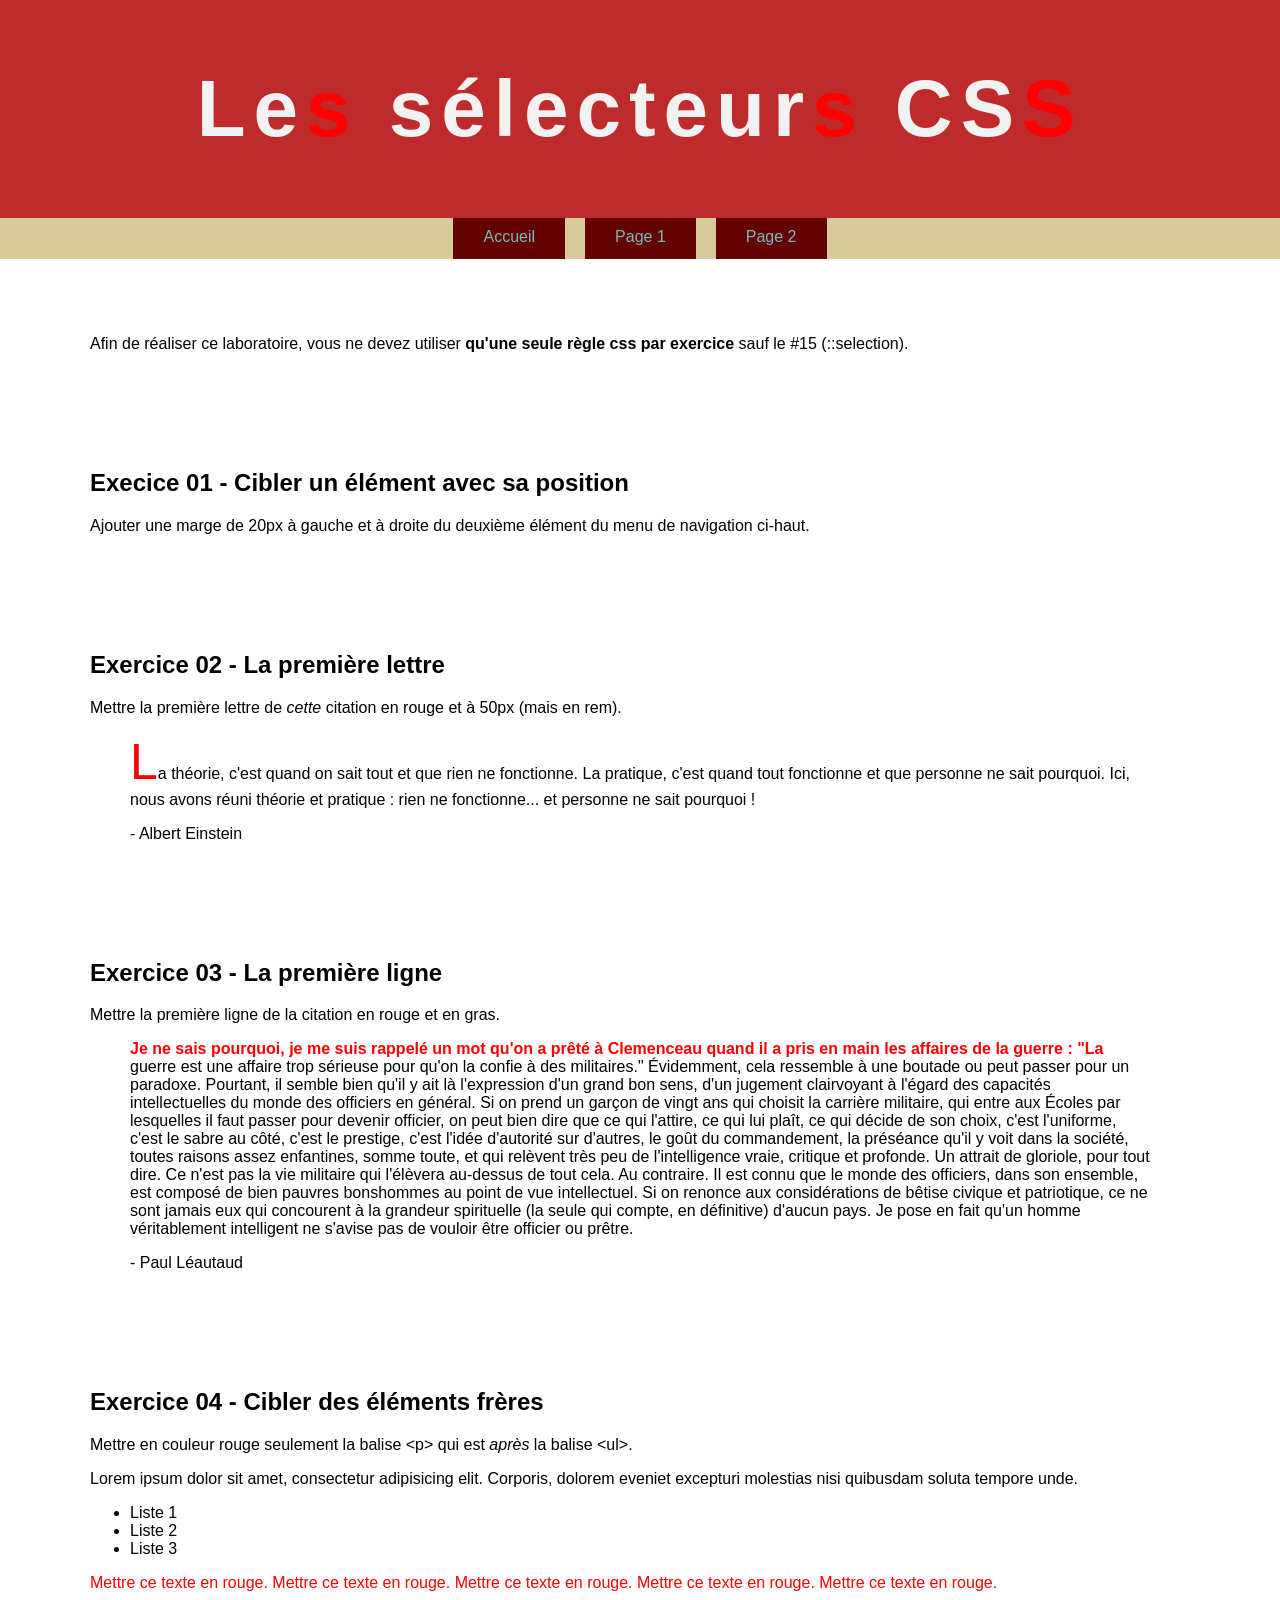
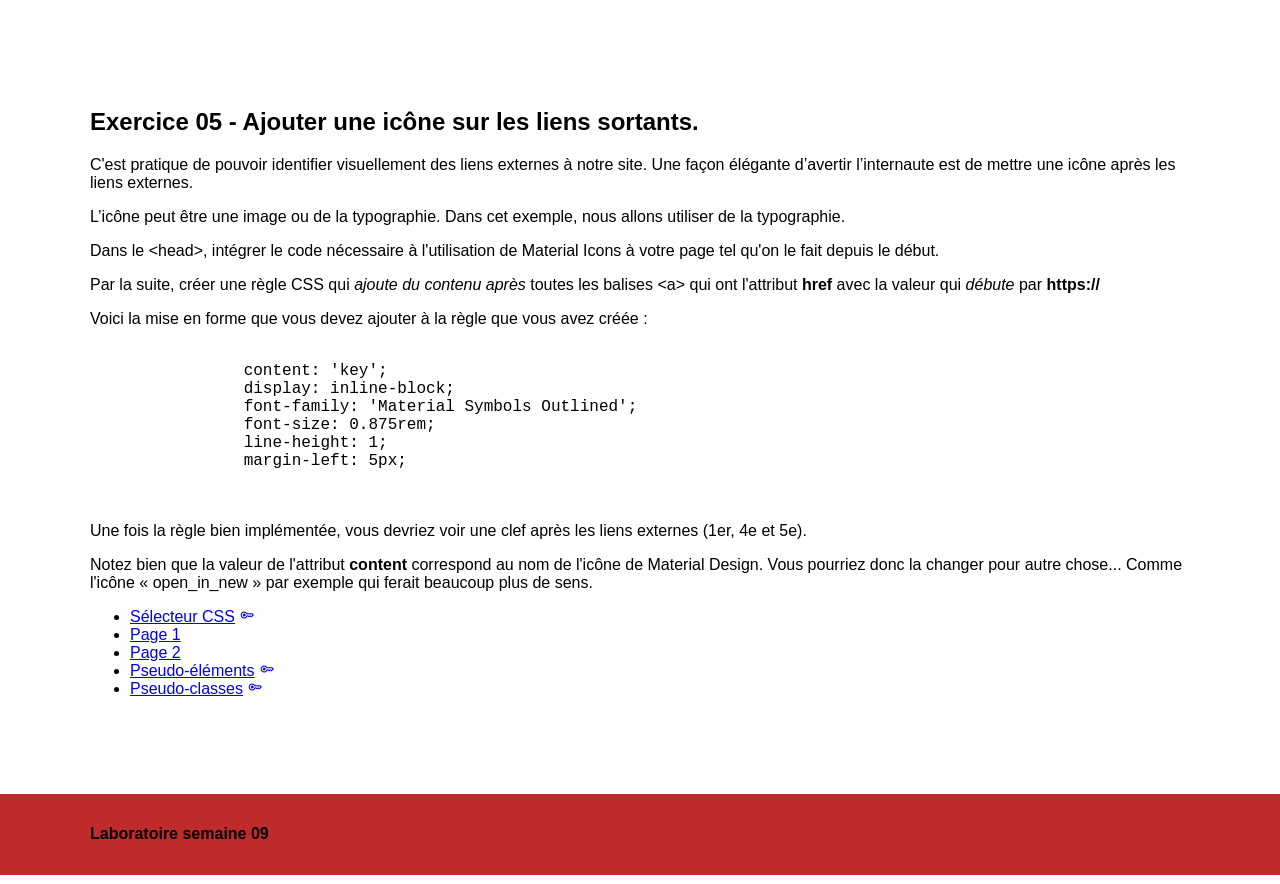
<file: index.html>
<!doctype html>
<html lang="fr">
  <head>
    <meta charset="UTF-8" />
    <title>Les sélecteurs CSS</title>

    <link
      rel="stylesheet"
      href="https://fonts.googleapis.com/css2?family=Material+Symbols+Outlined:opsz,wght,FILL,GRAD@20..48,100..700,0..1,-50..200&icon_names=key"
    />

    <link rel="stylesheet" href="css/normalize.css" />

    <link rel="stylesheet" href="css/styles.css" />

    <script src="js/splittext.js" defer></script>
    <script src="js/scripts.js" defer></script>
    

  </head>
  <body>
    <header>
      <div class="wrapper">
        <h1>Les sélecteurs CSS</h1>
      </div>
    </header>

    <nav>
      <div class="wrapper">
        <ul>
          <li><a href="index.html">Accueil</a></li>
          <li><a href="page1.html">Page 1</a></li>
          <li><a href="page2.html">Page 2</a></li>
        </ul>
      </div>
    </nav>

    <div class="wrapper">
      <section class="intro">
        <p>
          Afin de réaliser ce laboratoire, vous ne devez utiliser
          <strong>qu'une seule règle css par exercice</strong> sauf le #15
          (::selection).
        </p>
      </section>

      <section class="exercice01">
        <h2>Execice 01 - Cibler un élément avec sa position</h2>
        <p>
          Ajouter une marge de 20px à gauche et à droite du deuxième élément du
          menu de navigation ci-haut.
        </p>
      </section>

      <section class="exercice02">
        <h2>Exercice 02 - La première lettre</h2>
        <p>
          Mettre la première lettre de <em>cette</em> citation en rouge et à
          50px (mais en rem).
        </p>
        <blockquote>
          La théorie, c'est quand on sait tout et que rien ne fonctionne. La
          pratique, c'est quand tout fonctionne et que personne ne sait
          pourquoi. Ici, nous avons réuni théorie et pratique : rien ne
          fonctionne... et personne ne sait pourquoi !
          <p>- Albert Einstein</p>
        </blockquote>
      </section>

      <section class="exercice03">
        <h2>Exercice 03 - La première ligne</h2>
        <p>Mettre la première ligne de la citation en rouge et en gras.</p>
        <blockquote>
          Je ne sais pourquoi, je me suis rappelé un mot qu'on a prêté à
          Clemenceau quand il a pris en main les affaires de la guerre : "La
          guerre est une affaire trop sérieuse pour qu'on la confie à des
          militaires." Évidemment, cela ressemble à une boutade ou peut passer
          pour un paradoxe. Pourtant, il semble bien qu'il y ait là l'expression
          d'un grand bon sens, d'un jugement clairvoyant à l'égard des capacités
          intellectuelles du monde des officiers en général. Si on prend un
          garçon de vingt ans qui choisit la carrière militaire, qui entre aux
          Écoles par lesquelles il faut passer pour devenir officier, on peut
          bien dire que ce qui l'attire, ce qui lui plaît, ce qui décide de son
          choix, c'est l'uniforme, c'est le sabre au côté, c'est le prestige,
          c'est l'idée d'autorité sur d'autres, le goût du commandement, la
          préséance qu'il y voit dans la société, toutes raisons assez
          enfantines, somme toute, et qui relèvent très peu de l'intelligence
          vraie, critique et profonde. Un attrait de gloriole, pour tout dire.
          Ce n'est pas la vie militaire qui l'élèvera au-dessus de tout cela. Au
          contraire. Il est connu que le monde des officiers, dans son ensemble,
          est composé de bien pauvres bonshommes au point de vue intellectuel.
          Si on renonce aux considérations de bêtise civique et patriotique, ce
          ne sont jamais eux qui concourent à la grandeur spirituelle (la seule
          qui compte, en définitive) d'aucun pays. Je pose en fait qu'un homme
          véritablement intelligent ne s'avise pas de vouloir être officier ou
          prêtre.
          <p>- Paul Léautaud</p>
        </blockquote>
      </section>

      <section class="exercice04">
        <h2>Exercice 04 - Cibler des éléments frères</h2>
        <p>
          Mettre en couleur rouge seulement la balise &lt;p&gt; qui est
          <em>après</em> la balise &lt;ul&gt;.
        </p>
        <p>
          Lorem ipsum dolor sit amet, consectetur adipisicing elit. Corporis,
          dolorem eveniet excepturi molestias nisi quibusdam soluta tempore
          unde.
        </p>

        <ul>
          <li>Liste 1</li>
          <li>Liste 2</li>
          <li>Liste 3</li>
        </ul>

        <p>
          Mettre ce texte en rouge. Mettre ce texte en rouge. Mettre ce texte en
          rouge. Mettre ce texte en rouge. Mettre ce texte en rouge.
        </p>
      </section>

      <section class="exercice05">
        <h2>Exercice 05 - Ajouter une icône sur les liens sortants.</h2>

        <p>
          C'est pratique de pouvoir identifier visuellement des liens externes à
          notre site. Une façon élégante d’avertir l’internaute est de mettre
          une icône après les liens externes.
        </p>

        <p>
          L’icône peut être une image ou de la typographie. Dans cet exemple,
          nous allons utiliser de la typographie.
        </p>

        <p>
          Dans le &lt;head&gt;, intégrer le code nécessaire à l'utilisation de
          Material Icons à votre page tel qu'on le fait depuis le début.
        </p>

        <p>
          Par la suite, créer une règle CSS qui
          <em>ajoute du contenu après</em> toutes les balises &lt;a&gt; qui ont
          l'attribut <strong>href</strong> avec la valeur qui
          <em>débute</em> par <strong>https://</strong>
        </p>

        <p>
          Voici la mise en forme que vous devez ajouter à la règle que vous avez
          créée :
        </p>

        <pre>
            <code>
                content: 'key';
                display: inline-block;
                font-family: 'Material Symbols Outlined';
                font-size: 0.875rem;
                line-height: 1;
                margin-left: 5px;
            </code>
        </pre>

        <p>
          Une fois la règle bien implémentée, vous devriez voir une clef après
          les liens externes (1er, 4e et 5e).
        </p>

        <p>
          Notez bien que la valeur de l'attribut
          <strong>content</strong> correspond au nom de l'icône de Material
          Design. Vous pourriez donc la changer pour autre chose... Comme
          l'icône « open_in_new » par exemple qui ferait beaucoup plus de sens.
        </p>

        <ul>
          <li>
            <a
              href="https://developer.mozilla.org/fr/docs/Glossaire/S%C3%A9lecteur_CSS"
              >Sélecteur CSS</a
            >
          </li>
          <li>
            <a href="page1.html">Page 1</a>
          </li>
          <li>
            <a href="page2.html">Page 2</a>
          </li>
          <li>
            <a
              href="https://developer.mozilla.org/fr/docs/Web/CSS/Pseudo-%C3%A9l%C3%A9ments"
              >Pseudo-éléments</a
            >
          </li>
          <li>
            <a
              href="https://developer.mozilla.org/fr/docs/Web/CSS/Pseudo-classes"
              >Pseudo-classes</a
            >
          </li>
        </ul>
      </section>
    </div>

    <footer>
      <div class="wrapper">
        <h4>Laboratoire semaine 09</h4>
      </div>
    </footer>
  </body>
</html>
</file>
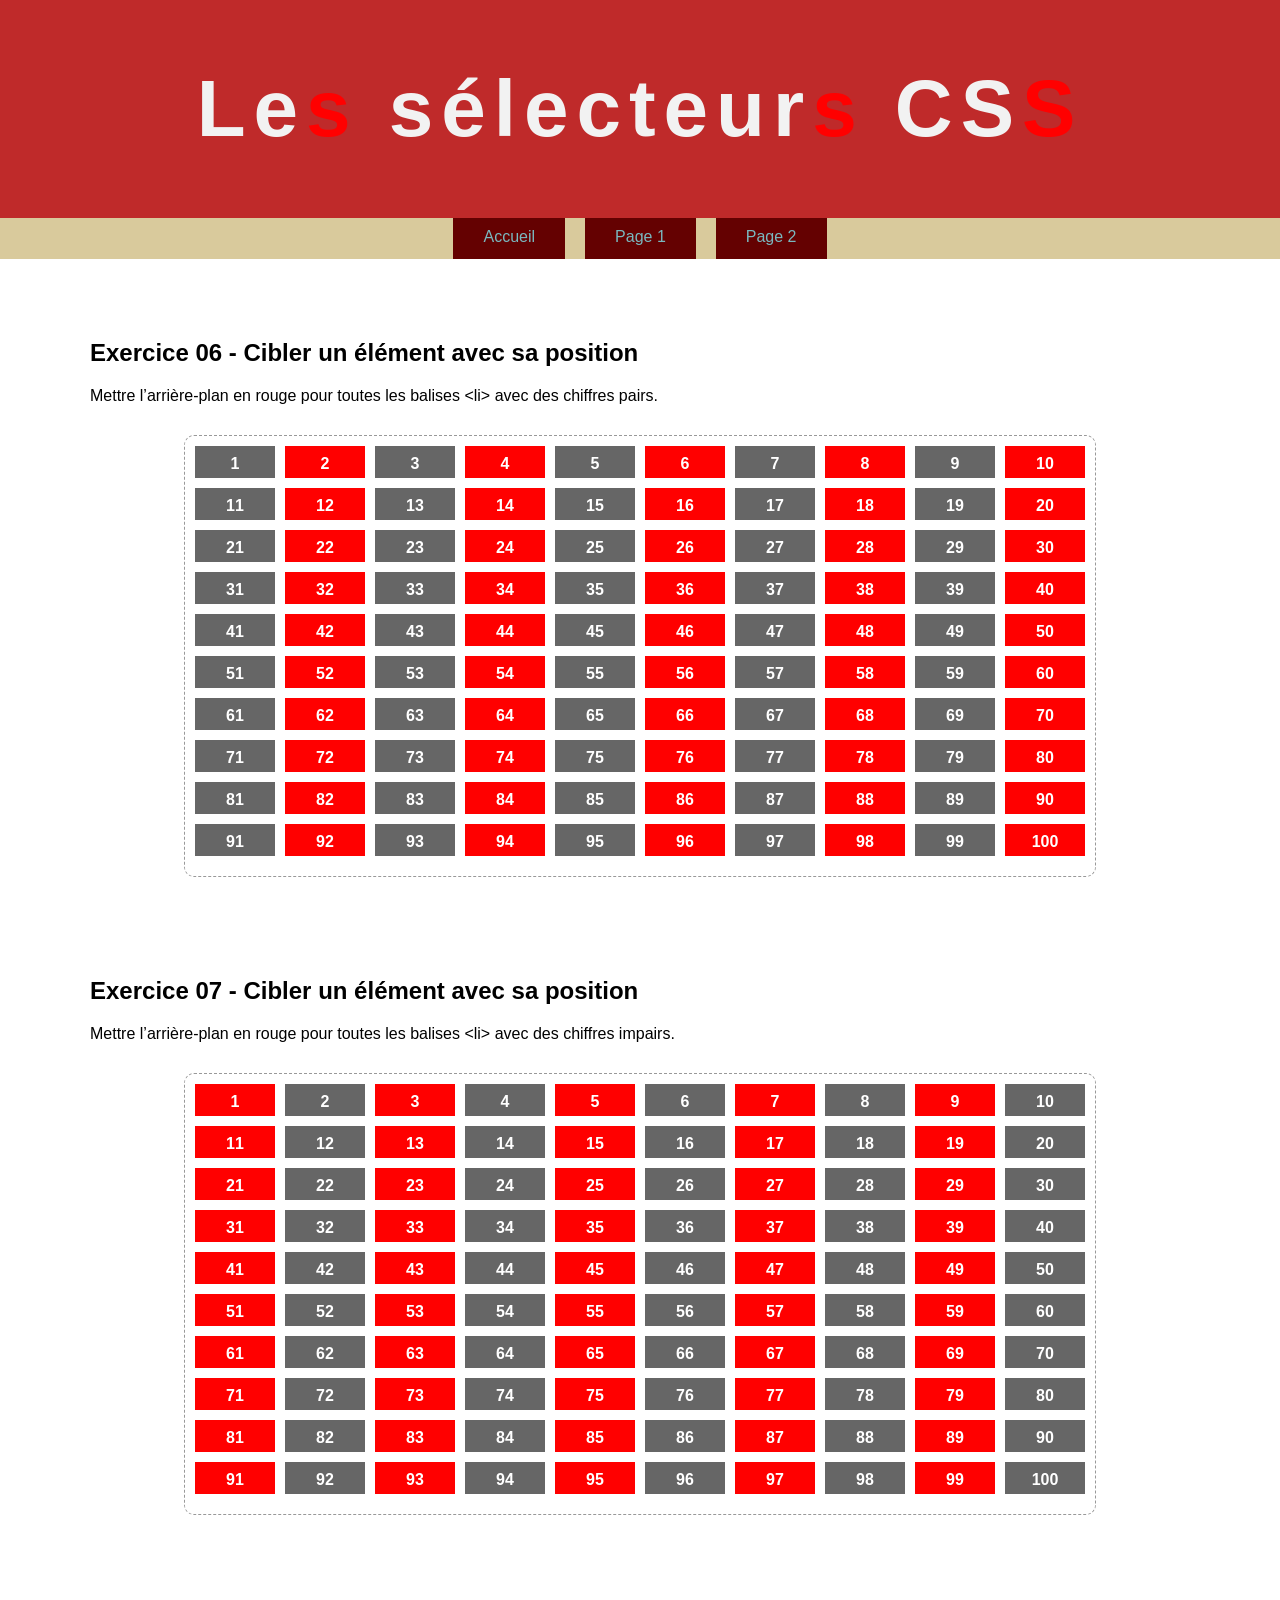
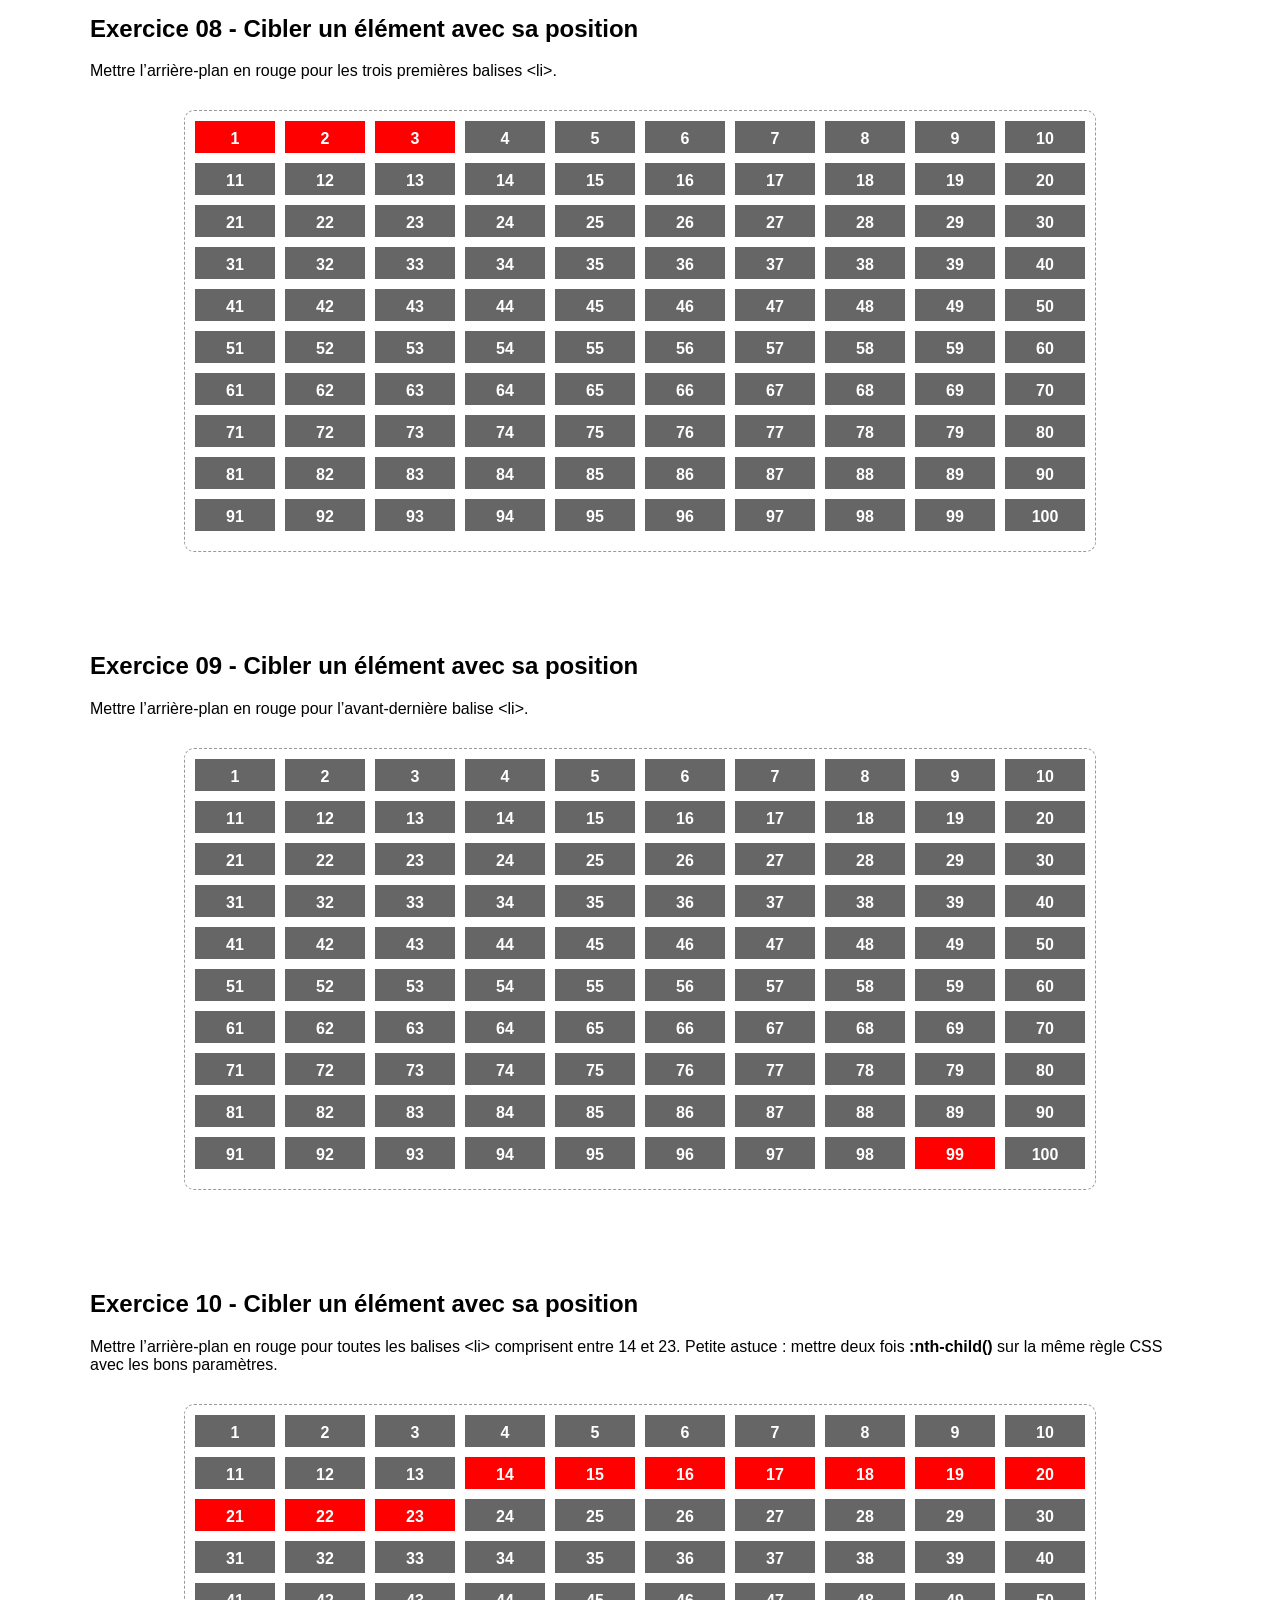
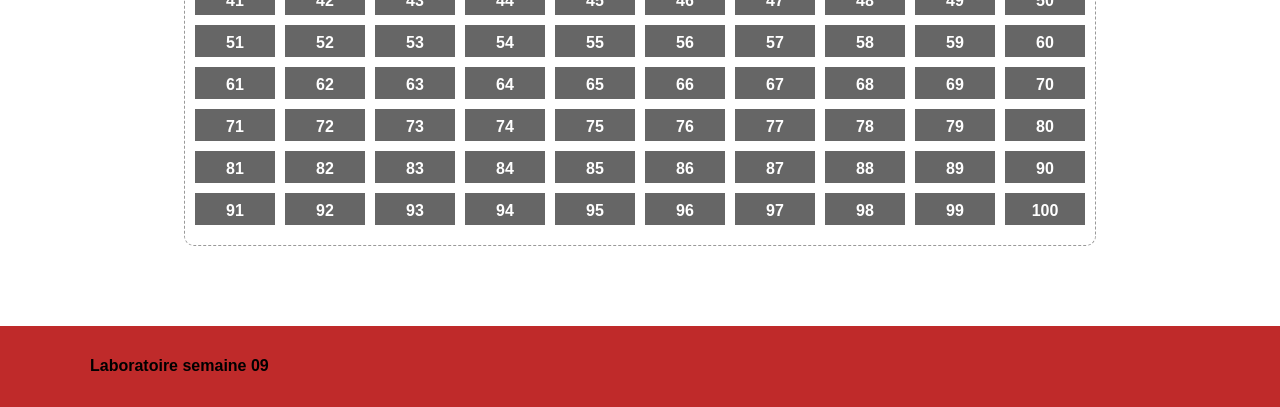
<file: page1.html>
<!DOCTYPE html>
<html lang="fr">
<head>
    <meta charset="UTF-8">
    <title>Les sélecteurs CSS</title>

    <link rel="stylesheet" href="css/normalize.css">

    <link rel="stylesheet" href="css/styles.css">

    <script src="js/splittext.js" defer></script>
    <script src="js/scripts.js" defer></script>
    


</head>
<body>

<header>
    <div class="wrapper">
        <h1>Les sélecteurs CSS</h1>
    </div>
</header>


<nav>
    <div class="wrapper">
        <ul>
            <li><a href="index.html">Accueil</a></li>
            <li><a href="page1.html">Page 1</a></li>
            <li><a href="page2.html">Page 2</a></li>
        </ul>
    </div>
</nav>


<div class="wrapper">

    <section class="exercice06">
        <h2>Exercice 06 - Cibler un élément avec sa position</h2>
        <p>Mettre l’arrière-plan en rouge pour toutes les balises &lt;li&gt; avec des chiffres pairs.</p>


        <ol>
            <li>1</li><li>2</li><li>3</li><li>4</li><li>5</li><li>6</li><li>7</li><li>8</li><li>9</li><li>10</li>
            <li>11</li><li>12</li><li>13</li><li>14</li><li>15</li><li>16</li><li>17</li><li>18</li><li>19</li><li>20</li>
            <li>21</li><li>22</li><li>23</li><li>24</li><li>25</li><li>26</li><li>27</li><li>28</li><li>29</li><li>30</li>
            <li>31</li><li>32</li><li>33</li><li>34</li><li>35</li><li>36</li><li>37</li><li>38</li><li>39</li><li>40</li>
            <li>41</li><li>42</li><li>43</li><li>44</li><li>45</li><li>46</li><li>47</li><li>48</li><li>49</li><li>50</li>
            <li>51</li><li>52</li><li>53</li><li>54</li><li>55</li><li>56</li><li>57</li><li>58</li><li>59</li><li>60</li>
            <li>61</li><li>62</li><li>63</li><li>64</li><li>65</li><li>66</li><li>67</li><li>68</li><li>69</li><li>70</li>
            <li>71</li><li>72</li><li>73</li><li>74</li><li>75</li><li>76</li><li>77</li><li>78</li><li>79</li><li>80</li>
            <li>81</li><li>82</li><li>83</li><li>84</li><li>85</li><li>86</li><li>87</li><li>88</li><li>89</li><li>90</li>
            <li>91</li><li>92</li><li>93</li><li>94</li><li>95</li><li>96</li><li>97</li><li>98</li><li>99</li><li>100</li>
        </ol>

    </section>

    <section class="exercice07">
        <h2>Exercice 07 - Cibler un élément avec sa position</h2>
        <p>Mettre l’arrière-plan en rouge pour toutes les balises &lt;li&gt; avec des chiffres impairs.</p>


        <ol>
            <li>1</li><li>2</li><li>3</li><li>4</li><li>5</li><li>6</li><li>7</li><li>8</li><li>9</li><li>10</li>
            <li>11</li><li>12</li><li>13</li><li>14</li><li>15</li><li>16</li><li>17</li><li>18</li><li>19</li><li>20</li>
            <li>21</li><li>22</li><li>23</li><li>24</li><li>25</li><li>26</li><li>27</li><li>28</li><li>29</li><li>30</li>
            <li>31</li><li>32</li><li>33</li><li>34</li><li>35</li><li>36</li><li>37</li><li>38</li><li>39</li><li>40</li>
            <li>41</li><li>42</li><li>43</li><li>44</li><li>45</li><li>46</li><li>47</li><li>48</li><li>49</li><li>50</li>
            <li>51</li><li>52</li><li>53</li><li>54</li><li>55</li><li>56</li><li>57</li><li>58</li><li>59</li><li>60</li>
            <li>61</li><li>62</li><li>63</li><li>64</li><li>65</li><li>66</li><li>67</li><li>68</li><li>69</li><li>70</li>
            <li>71</li><li>72</li><li>73</li><li>74</li><li>75</li><li>76</li><li>77</li><li>78</li><li>79</li><li>80</li>
            <li>81</li><li>82</li><li>83</li><li>84</li><li>85</li><li>86</li><li>87</li><li>88</li><li>89</li><li>90</li>
            <li>91</li><li>92</li><li>93</li><li>94</li><li>95</li><li>96</li><li>97</li><li>98</li><li>99</li><li>100</li>
        </ol>

    </section>

    <section class="exercice08">
        <h2>Exercice 08 - Cibler un élément avec sa position</h2>
        <p>Mettre l’arrière-plan en rouge pour les trois premières balises &lt;li&gt;.</p>

        <ol>
            <li>1</li><li>2</li><li>3</li><li>4</li><li>5</li><li>6</li><li>7</li><li>8</li><li>9</li><li>10</li>
            <li>11</li><li>12</li><li>13</li><li>14</li><li>15</li><li>16</li><li>17</li><li>18</li><li>19</li><li>20</li>
            <li>21</li><li>22</li><li>23</li><li>24</li><li>25</li><li>26</li><li>27</li><li>28</li><li>29</li><li>30</li>
            <li>31</li><li>32</li><li>33</li><li>34</li><li>35</li><li>36</li><li>37</li><li>38</li><li>39</li><li>40</li>
            <li>41</li><li>42</li><li>43</li><li>44</li><li>45</li><li>46</li><li>47</li><li>48</li><li>49</li><li>50</li>
            <li>51</li><li>52</li><li>53</li><li>54</li><li>55</li><li>56</li><li>57</li><li>58</li><li>59</li><li>60</li>
            <li>61</li><li>62</li><li>63</li><li>64</li><li>65</li><li>66</li><li>67</li><li>68</li><li>69</li><li>70</li>
            <li>71</li><li>72</li><li>73</li><li>74</li><li>75</li><li>76</li><li>77</li><li>78</li><li>79</li><li>80</li>
            <li>81</li><li>82</li><li>83</li><li>84</li><li>85</li><li>86</li><li>87</li><li>88</li><li>89</li><li>90</li>
            <li>91</li><li>92</li><li>93</li><li>94</li><li>95</li><li>96</li><li>97</li><li>98</li><li>99</li><li>100</li>
        </ol>

    </section>
    <section class="exercice09">
        <h2>Exercice 09 - Cibler un élément avec sa position</h2>
        <p>Mettre l’arrière-plan en rouge pour l’avant-dernière balise &lt;li&gt;.</p>

        <ol>
            <li>1</li><li>2</li><li>3</li><li>4</li><li>5</li><li>6</li><li>7</li><li>8</li><li>9</li><li>10</li>
            <li>11</li><li>12</li><li>13</li><li>14</li><li>15</li><li>16</li><li>17</li><li>18</li><li>19</li><li>20</li>
            <li>21</li><li>22</li><li>23</li><li>24</li><li>25</li><li>26</li><li>27</li><li>28</li><li>29</li><li>30</li>
            <li>31</li><li>32</li><li>33</li><li>34</li><li>35</li><li>36</li><li>37</li><li>38</li><li>39</li><li>40</li>
            <li>41</li><li>42</li><li>43</li><li>44</li><li>45</li><li>46</li><li>47</li><li>48</li><li>49</li><li>50</li>
            <li>51</li><li>52</li><li>53</li><li>54</li><li>55</li><li>56</li><li>57</li><li>58</li><li>59</li><li>60</li>
            <li>61</li><li>62</li><li>63</li><li>64</li><li>65</li><li>66</li><li>67</li><li>68</li><li>69</li><li>70</li>
            <li>71</li><li>72</li><li>73</li><li>74</li><li>75</li><li>76</li><li>77</li><li>78</li><li>79</li><li>80</li>
            <li>81</li><li>82</li><li>83</li><li>84</li><li>85</li><li>86</li><li>87</li><li>88</li><li>89</li><li>90</li>
            <li>91</li><li>92</li><li>93</li><li>94</li><li>95</li><li>96</li><li>97</li><li>98</li><li>99</li><li>100</li>
        </ol>

    </section>

    <section class="exercice10">
        <h2>Exercice 10 - Cibler un élément avec sa position</h2>
        <p>Mettre l’arrière-plan en rouge pour toutes les balises &lt;li&gt; comprisent entre 14 et 23. Petite astuce : mettre deux fois <strong>:nth-child()</strong> sur la même règle CSS avec les bons paramètres.</p>


        <ol>
            <li>1</li><li>2</li><li>3</li><li>4</li><li>5</li><li>6</li><li>7</li><li>8</li><li>9</li><li>10</li>
            <li>11</li><li>12</li><li>13</li><li>14</li><li>15</li><li>16</li><li>17</li><li>18</li><li>19</li><li>20</li>
            <li>21</li><li>22</li><li>23</li><li>24</li><li>25</li><li>26</li><li>27</li><li>28</li><li>29</li><li>30</li>
            <li>31</li><li>32</li><li>33</li><li>34</li><li>35</li><li>36</li><li>37</li><li>38</li><li>39</li><li>40</li>
            <li>41</li><li>42</li><li>43</li><li>44</li><li>45</li><li>46</li><li>47</li><li>48</li><li>49</li><li>50</li>
            <li>51</li><li>52</li><li>53</li><li>54</li><li>55</li><li>56</li><li>57</li><li>58</li><li>59</li><li>60</li>
            <li>61</li><li>62</li><li>63</li><li>64</li><li>65</li><li>66</li><li>67</li><li>68</li><li>69</li><li>70</li>
            <li>71</li><li>72</li><li>73</li><li>74</li><li>75</li><li>76</li><li>77</li><li>78</li><li>79</li><li>80</li>
            <li>81</li><li>82</li><li>83</li><li>84</li><li>85</li><li>86</li><li>87</li><li>88</li><li>89</li><li>90</li>
            <li>91</li><li>92</li><li>93</li><li>94</li><li>95</li><li>96</li><li>97</li><li>98</li><li>99</li><li>100</li>
        </ol>

    </section>
</div>

<footer>
    <div class="wrapper">
        <h4>Laboratoire semaine 09</h4>
    </div>
</footer>


</body>
</html>
</file>
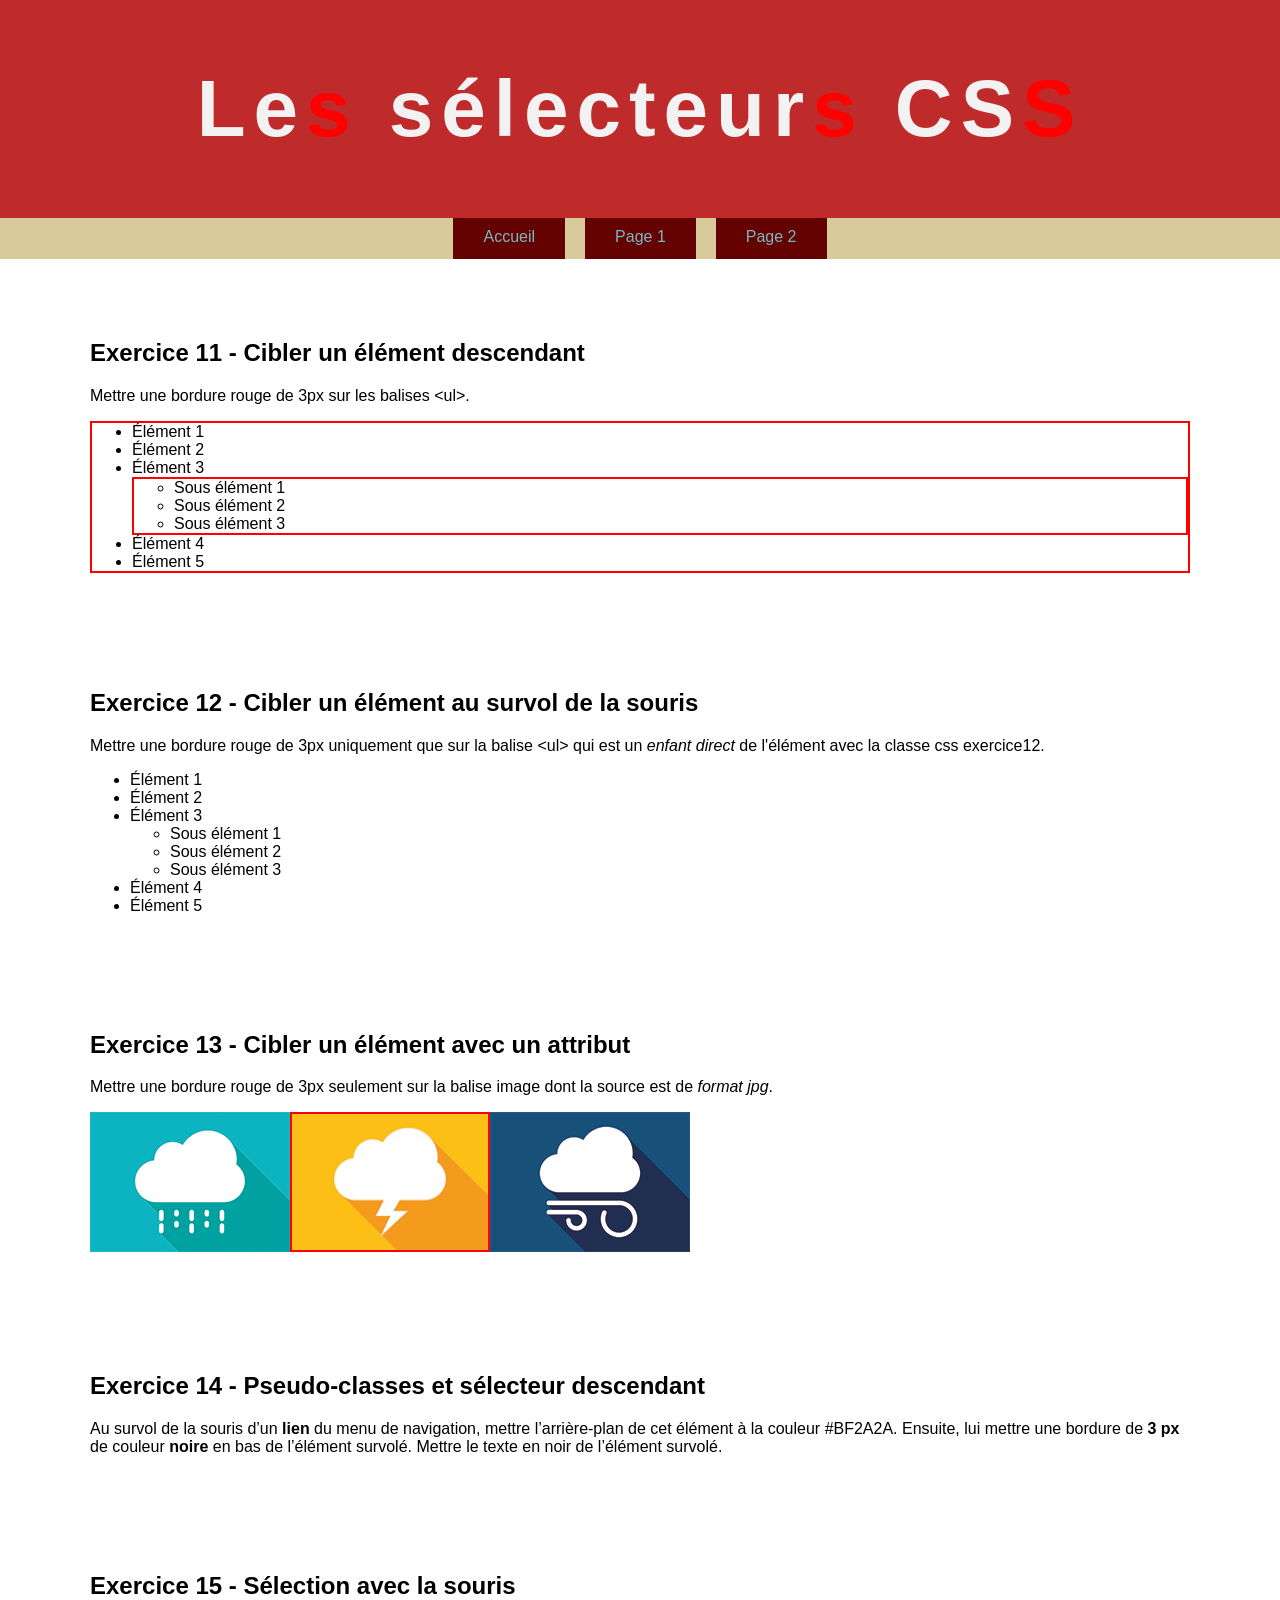
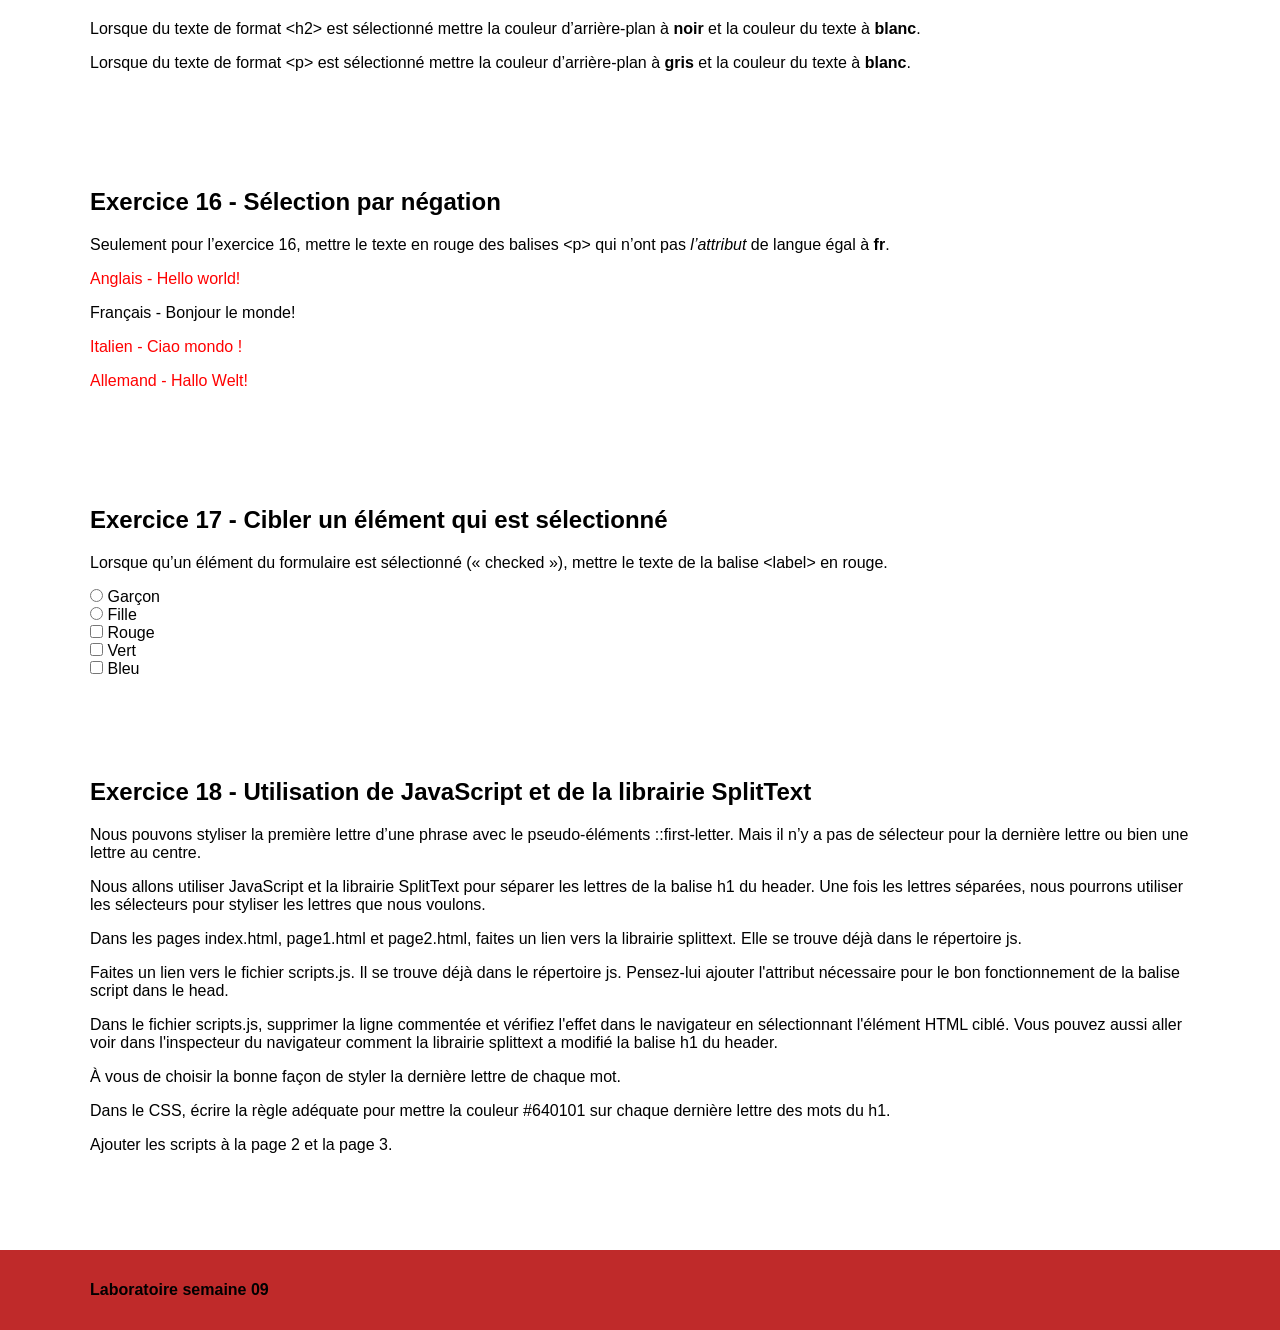
<file: page2.html>
<!DOCTYPE html>
<html lang="fr">
<head>
    <meta charset="UTF-8">
    <title>Les sélecteurs CSS</title>

    <link rel="stylesheet" href="css/normalize.css">

    <link rel="stylesheet" href="css/styles.css">

<script src="js/splittext.js" defer></script>
<script src="js/scripts.js" defer></script>
   

</head>
<body>

<header>
    <div class="wrapper">
        <h1>Les sélecteurs CSS</h1>
    </div>
</header>


<nav>
    <div class="wrapper">
        <ul>
            <li><a href="index.html">Accueil</a></li>
            <li><a href="page1.html">Page 1</a></li>
            <li><a href="page2.html">Page 2</a></li>
        </ul>
    </div>
</nav>


<div class="wrapper">

    <section class="exercice11">
        <h2>Exercice 11 - Cibler un élément descendant</h2>
        <p>Mettre une bordure rouge de 3px sur les balises &lt;ul&gt;.</p>

        <ul>
            <li>Élément 1</li>
            <li>Élément 2</li>
            <li>Élément 3
                <ul>
                    <li>Sous élément 1</li>
                    <li>Sous élément 2</li>
                    <li>Sous élément 3</li>
                </ul>
            </li>
            <li>Élément 4</li>
            <li>Élément 5</li>
        </ul>
    </section>

    <section class="exercice12">
        <h2>Exercice 12 - Cibler un élément au survol de la souris</h2>
        <p>Mettre une bordure rouge de 3px uniquement que sur la balise &lt;ul&gt; qui est un <em>enfant direct</em> de l'élément avec la classe css exercice12.</p>

        <ul>
            <li>Élément 1</li>
            <li>Élément 2</li>
            <li>Élément 3
                <ul>
                    <li>Sous élément 1</li>
                    <li>Sous élément 2</li>
                    <li>Sous élément 3</li>
                </ul>
            </li>
            <li>Élément 4</li>
            <li>Élément 5</li>
        </ul>
    </section>

    <section class="exercice13">
        <h2>Exercice 13 - Cibler un élément avec un attribut</h2>
        <p>Mettre une bordure rouge de 3px seulement sur la balise image dont la source est de <em>format jpg</em>.</p>

        <p><img src="images/nuage.gif" alt="Nuage en format gif"><img src="images/nuage.jpg" alt="Nuage en format jpg"><img src="images/nuage.png" alt="Nuage en format png"></p>
    </section>

    <section class="exercice14">
        <h2>Exercice 14 - Pseudo-classes et sélecteur descendant</h2>
        <p>Au survol de la souris d’un <strong>lien</strong> du menu de navigation, mettre l’arrière-plan de cet élément à la couleur #BF2A2A. Ensuite, lui mettre une bordure de <strong>3 px</strong> de couleur <strong>noire</strong> en bas de l’élément survolé. Mettre le texte en noir de l’élément survolé.</p>
    </section>

    <section class="exercice15">
        <h2>Exercice 15 - Sélection avec la souris</h2>

        <p>Lorsque du texte de format &lt;h2&gt; est sélectionné mettre la couleur d’arrière-plan à <strong>noir</strong> et la couleur du texte à <strong>blanc</strong>.</p>

        <p>Lorsque du texte de format &lt;p&gt; est sélectionné mettre la couleur d’arrière-plan à <strong>gris</strong> et la couleur du texte à <strong>blanc</strong>.</p>

    </section>

    <section class="exercice16">
        <h2>Exercice 16 - Sélection par négation</h2>

        <p lang="fr">Seulement pour l’exercice 16, mettre le texte en rouge des balises &lt;p&gt; qui n’ont pas <em>l’attribut</em> de langue égal à <strong>fr</strong>.</p>

        <p lang="en">Anglais - Hello world!</p>
        <p lang="fr">Français - Bonjour le monde!</p>
        <p lang="it">Italien - Ciao mondo !</p>
        <p lang="de">Allemand - Hallo Welt!</p>

    </section>

    <section class="exercice17">
        <h2>Exercice 17 - Cibler un élément qui est sélectionné</h2>
        <p>Lorsque qu’un élément du formulaire est sélectionné (« checked »), mettre le texte de la balise &lt;label&gt; en rouge.</p>

        <form action="#">
            <div>
                <input id="rad1" type="radio" value="garcon" name="genre">
                <label for="rad1">Garçon</label>
            </div>
            <div>
                <input id="rad2" type="radio" value="fille" name="genre">
                <label for="rad2">Fille</label>
            </div>
            <div>
                <input id="cb1" type="checkbox" value="rouge">
                <label for="cb1">Rouge</label>
            </div>
            <div>
                <input id="cb2" type="checkbox" value="vert">
                <label for="cb2">Vert</label>
            </div>
            <div>
                <input id="cb3" type="checkbox" value="bleu">
                <label for="cb3">Bleu</label>
            </div>
        </form>
    </section>

    <section class="exercice18">
        <h2>Exercice 18 - Utilisation de JavaScript et de la librairie SplitText</h2>

        <p>Nous pouvons styliser la première lettre d’une phrase avec le pseudo-éléments ::first-letter. Mais il n’y a pas de sélecteur pour la dernière lettre ou bien une lettre au centre.</p>

        <p>Nous allons utiliser JavaScript et la librairie SplitText pour séparer les lettres de la balise h1 du header. Une fois les lettres séparées, nous pourrons utiliser les sélecteurs pour styliser les lettres que nous voulons.</p>

        <p>Dans les pages index.html, page1.html et page2.html, faites un lien vers la librairie splittext. Elle se trouve déjà dans le répertoire js.</p>

        <p>Faites un lien vers le fichier scripts.js. Il se trouve déjà dans le répertoire js. Pensez-lui ajouter l'attribut nécessaire pour le bon fonctionnement de la balise script dans le head.</p>

        <p>Dans le fichier scripts.js, supprimer la ligne commentée et vérifiez l'effet dans le navigateur en sélectionnant l'élément HTML ciblé. Vous pouvez aussi aller voir dans l'inspecteur du navigateur comment la librairie splittext a modifié la balise h1 du header.</p>

        <p>À vous de choisir la bonne façon de styler la dernière lettre de chaque mot.</p>

        <p>Dans le CSS, écrire la règle adéquate pour mettre la couleur #640101 sur chaque dernière lettre des mots du h1.</p>

        <p>Ajouter les scripts à la page 2 et la page 3.</p>

    </section>


</div>

<footer>
    <div class="wrapper">
        <h4>Laboratoire semaine 09</h4>
    </div>
</footer>


</body>
</html>
</file>
<file: css/styles.css>
/* Exercice 01 */

nav li:nth-child(2) {
  margin: 0 20px;
}

/* Exercice 02 */

.exercice02 blockquote::first-letter {
  font-size: 3.125rem;
  color: red;
}

/* Exercice 03 */

.exercice03 blockquote::first-line {
  color: red;
  font-weight: bold;
}

/* Exercice 04 */

.exercice04 ul + p {
  color: red;
}

/* Exercice 05 */

.exercice05 a[href^="https://"]::after {
  content: "key";
  display: inline-block;
  font-family: "Material Symbols Outlined";
  font-size: 0.875rem;
  line-height: 1;
  margin-left: 5px;
}

/* Exercice 06 */

.exercice06 li:nth-child(even) {

background-color: red;

}

/* Exercice 07 */

.exercice07 li:nth-child(odd){

background-color: red;

}

/* Exercice 08 */

.exercice08 li:nth-child(-n+3){

background-color: red;

}

/* Exercice 09 */

.exercice09 li:nth-child(99){

  background-color: red;
}

/* Exercice 10 */

.exercice10 li:nth-child(n+14):nth-child(-n+23){

  background-color: red;
}

/* Exercice 11 */

.exercice11 ul{

border: 2px solid red;

}

/* Exercice 12 */
.exercice12 > ul:hover {

border: 2px solid red;

}
/* Exercice 13 */

.exercice13 img[src$=".jpg"] {

border: 2px solid red;

}

/* Exercice 14 */

nav a:hover {

background-color: #bf2a2a;
border-bottom: 3px solid black;
color: black;

}

/* Exercice 15 */

 h2::selection{

  background-color: black;
  color: white;

 }

 p::selection{

background-color: grey;
color: white;

 }

/* Exercice 16 */

.exercice16 p:not([lang="fr"]){

color: red;

}

/* Exercice 17 */

.exercice17 input:checked + label {
  color: red;
}

/* Exercice 18 */

.char:last-child {

color: red;

}

/*-------------------------------------------
-
-   Ne rien modifier dans le CSS qui suit
-
-
---------------------------------------------*/

/*----------------------------------------------------------------------------
    Reset
----------------------------------------------------------------------------*/

html {
  box-sizing: border-box;
}

*,
*:before,
*:after {
  box-sizing: inherit;
}

/*------------------------------------------------------------------------------
   Base
------------------------------------------------------------------------------*/

body {
  background-color: white;
  color: black;
  font-size: 1rem;
}

ol {
  display: flex;
  flex-wrap: wrap;

  max-width: 912px;

  color: #fff;
  font:
    1em arial,
    sans-serif;

  list-style: none;

  margin: 30px auto 0;
  padding: 10px 0 10px 10px;

  border: 1px dashed #999;
  border-radius: 10px;
}

ol li {
  text-align: center;
  font-weight: bold;

  background: #666;
  padding: 1%;

  width: 80px;
  height: 32px;

  margin: 0 10px 10px 0;
}

/*------------------------------------------------------------------------------
   Mise en page
------------------------------------------------------------------------------*/

.wrapper {
  max-width: 1100px;
  margin: 0 auto;
}

/*------------------------------------------------------------------------------
   Modules
------------------------------------------------------------------------------*/

/*------------------- Navigation --------------------*/

nav {
  background-color: #d9ca9c;
  text-align: center;
}

nav ul {
  display: flex;
  justify-content: center;

  list-style: none;

  margin: 0;
  padding: 0;
}

nav li a {
  background-color: #640101;
  border-bottom: 3px solid transparent;
  color: #7ab8bf;
  display: inline-block;
  padding: 10px 30px;
  text-decoration: none;
}

/*------------------- Entête --------------------*/

header {
  background: #bf2a2a;
  padding: 63px 0;
}

header h1 {
  font:
    700 5rem "Lato",
    sans-serif;
  color: #f2f2f2;
  letter-spacing: 0.1em;
  margin: 0;
  text-align: center;
}
header h1.hide {
  display: none;
}

/*------------------- Section --------------------*/

section {
  margin-top: 60px;
}

section {
  margin-bottom: 80px;
  overflow: auto;
}

/*------------------- Pied de page --------------------*/

footer {
  background-color: #bf2a2a;
  padding: 10px 0;
}

.exercice13 img {
  width: 200px;
  height: 140px;
}
</file>
